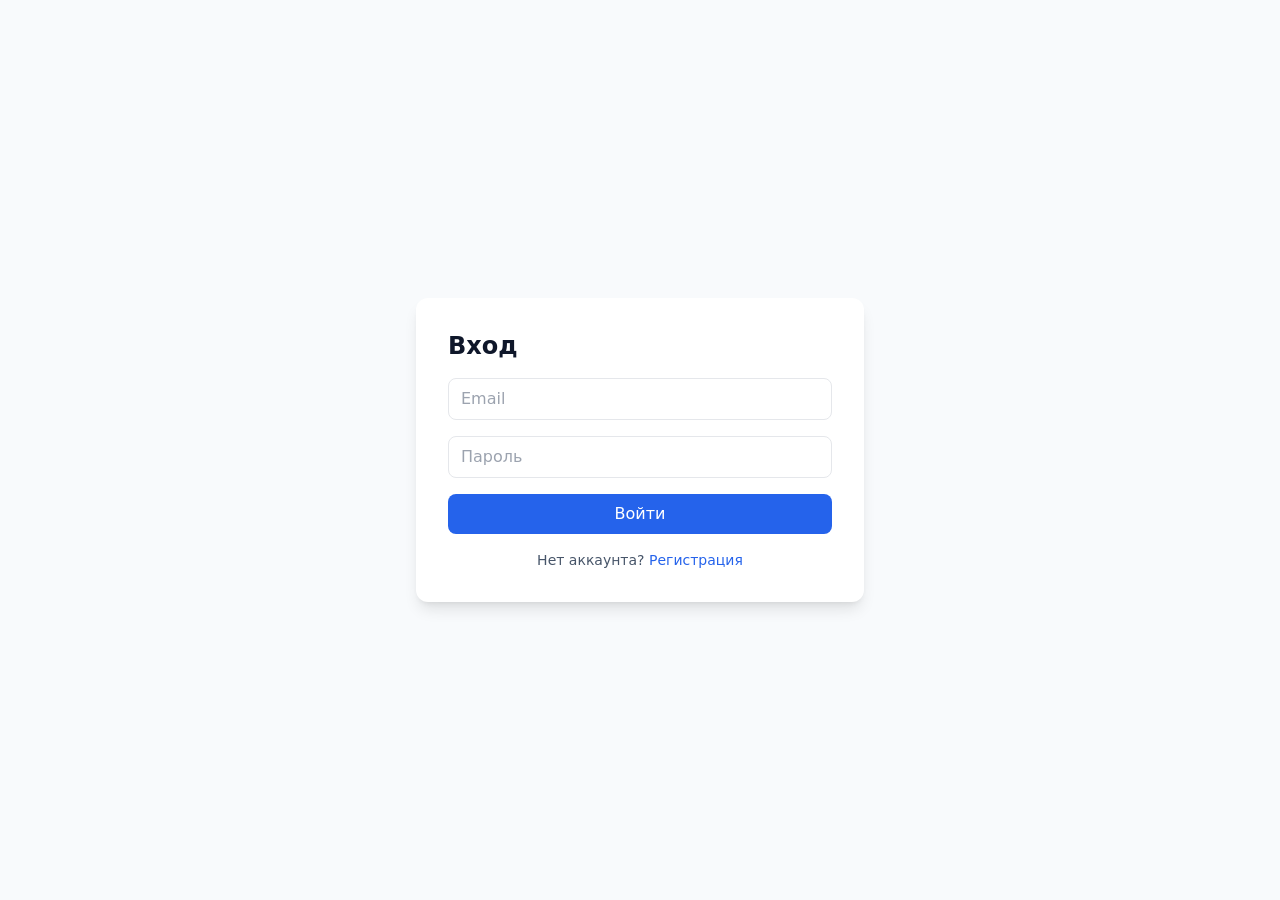
<file: index.html>
<!DOCTYPE html><!--WHo0DIgl_U6WOpB1bf99W--><html lang="ru"><head><meta charSet="utf-8"/><meta name="viewport" content="width=device-width, initial-scale=1"/><link rel="stylesheet" href="/_next/static/css/fe08bd3358252513.css" data-precedence="next"/><link rel="preload" as="script" fetchPriority="low" href="/_next/static/chunks/webpack-2eb758dea75faf50.js"/><script src="/_next/static/chunks/4bd1b696-c023c6e3521b1417.js" async=""></script><script src="/_next/static/chunks/255-815c6771146faf05.js" async=""></script><script src="/_next/static/chunks/main-app-d9fc2bcf9be59798.js" async=""></script><script src="/_next/static/chunks/app/page-486e8dd5a9723e38.js" async=""></script><title>Family Chat</title><meta name="description" content="Семейный чат в реальном времени"/><script src="/_next/static/chunks/polyfills-42372ed130431b0a.js" noModule=""></script></head><body><div hidden=""><!--$--><!--/$--></div><!--$--><!--/$--><script src="/_next/static/chunks/webpack-2eb758dea75faf50.js" id="_R_" async=""></script><script>(self.__next_f=self.__next_f||[]).push([0])</script><script>self.__next_f.push([1,"1:\"$Sreact.fragment\"\n2:I[9766,[],\"\"]\n3:I[8924,[],\"\"]\n4:I[1959,[],\"ClientPageRoot\"]\n5:I[9547,[\"974\",\"static/chunks/app/page-486e8dd5a9723e38.js\"],\"default\"]\n8:I[4431,[],\"OutletBoundary\"]\na:I[5278,[],\"AsyncMetadataOutlet\"]\nc:I[4431,[],\"ViewportBoundary\"]\ne:I[4431,[],\"MetadataBoundary\"]\nf:\"$Sreact.suspense\"\n11:I[7150,[],\"\"]\n:HL[\"/_next/static/css/fe08bd3358252513.css\",\"style\"]\n"])</script><script>self.__next_f.push([1,"0:{\"P\":null,\"b\":\"WHo0DIgl_U6WOpB1bf99W\",\"p\":\"\",\"c\":[\"\",\"\"],\"i\":false,\"f\":[[[\"\",{\"children\":[\"__PAGE__\",{}]},\"$undefined\",\"$undefined\",true],[\"\",[\"$\",\"$1\",\"c\",{\"children\":[[[\"$\",\"link\",\"0\",{\"rel\":\"stylesheet\",\"href\":\"/_next/static/css/fe08bd3358252513.css\",\"precedence\":\"next\",\"crossOrigin\":\"$undefined\",\"nonce\":\"$undefined\"}]],[\"$\",\"html\",null,{\"lang\":\"ru\",\"children\":[\"$\",\"body\",null,{\"children\":[\"$\",\"$L2\",null,{\"parallelRouterKey\":\"children\",\"error\":\"$undefined\",\"errorStyles\":\"$undefined\",\"errorScripts\":\"$undefined\",\"template\":[\"$\",\"$L3\",null,{}],\"templateStyles\":\"$undefined\",\"templateScripts\":\"$undefined\",\"notFound\":[[[\"$\",\"title\",null,{\"children\":\"404: This page could not be found.\"}],[\"$\",\"div\",null,{\"style\":{\"fontFamily\":\"system-ui,\\\"Segoe UI\\\",Roboto,Helvetica,Arial,sans-serif,\\\"Apple Color Emoji\\\",\\\"Segoe UI Emoji\\\"\",\"height\":\"100vh\",\"textAlign\":\"center\",\"display\":\"flex\",\"flexDirection\":\"column\",\"alignItems\":\"center\",\"justifyContent\":\"center\"},\"children\":[\"$\",\"div\",null,{\"children\":[[\"$\",\"style\",null,{\"dangerouslySetInnerHTML\":{\"__html\":\"body{color:#000;background:#fff;margin:0}.next-error-h1{border-right:1px solid rgba(0,0,0,.3)}@media (prefers-color-scheme:dark){body{color:#fff;background:#000}.next-error-h1{border-right:1px solid rgba(255,255,255,.3)}}\"}}],[\"$\",\"h1\",null,{\"className\":\"next-error-h1\",\"style\":{\"display\":\"inline-block\",\"margin\":\"0 20px 0 0\",\"padding\":\"0 23px 0 0\",\"fontSize\":24,\"fontWeight\":500,\"verticalAlign\":\"top\",\"lineHeight\":\"49px\"},\"children\":404}],[\"$\",\"div\",null,{\"style\":{\"display\":\"inline-block\"},\"children\":[\"$\",\"h2\",null,{\"style\":{\"fontSize\":14,\"fontWeight\":400,\"lineHeight\":\"49px\",\"margin\":0},\"children\":\"This page could not be found.\"}]}]]}]}]],[]],\"forbidden\":\"$undefined\",\"unauthorized\":\"$undefined\"}]}]}]]}],{\"children\":[\"__PAGE__\",[\"$\",\"$1\",\"c\",{\"children\":[[\"$\",\"$L4\",null,{\"Component\":\"$5\",\"searchParams\":{},\"params\":{},\"promises\":[\"$@6\",\"$@7\"]}],null,[\"$\",\"$L8\",null,{\"children\":[\"$L9\",[\"$\",\"$La\",null,{\"promise\":\"$@b\"}]]}]]}],{},null,false]},null,false],[\"$\",\"$1\",\"h\",{\"children\":[null,[[\"$\",\"$Lc\",null,{\"children\":\"$Ld\"}],null],[\"$\",\"$Le\",null,{\"children\":[\"$\",\"div\",null,{\"hidden\":true,\"children\":[\"$\",\"$f\",null,{\"fallback\":null,\"children\":\"$L10\"}]}]}]]}],false]],\"m\":\"$undefined\",\"G\":[\"$11\",[]],\"s\":false,\"S\":true}\n"])</script><script>self.__next_f.push([1,"6:{}\n7:\"$0:f:0:1:2:children:1:props:children:0:props:params\"\n"])</script><script>self.__next_f.push([1,"d:[[\"$\",\"meta\",\"0\",{\"charSet\":\"utf-8\"}],[\"$\",\"meta\",\"1\",{\"name\":\"viewport\",\"content\":\"width=device-width, initial-scale=1\"}]]\n9:null\n"])</script><script>self.__next_f.push([1,"b:{\"metadata\":[[\"$\",\"title\",\"0\",{\"children\":\"Family Chat\"}],[\"$\",\"meta\",\"1\",{\"name\":\"description\",\"content\":\"Семейный чат в реальном времени\"}]],\"error\":null,\"digest\":\"$undefined\"}\n"])</script><script>self.__next_f.push([1,"10:\"$b:metadata\"\n"])</script></body></html>
</file>
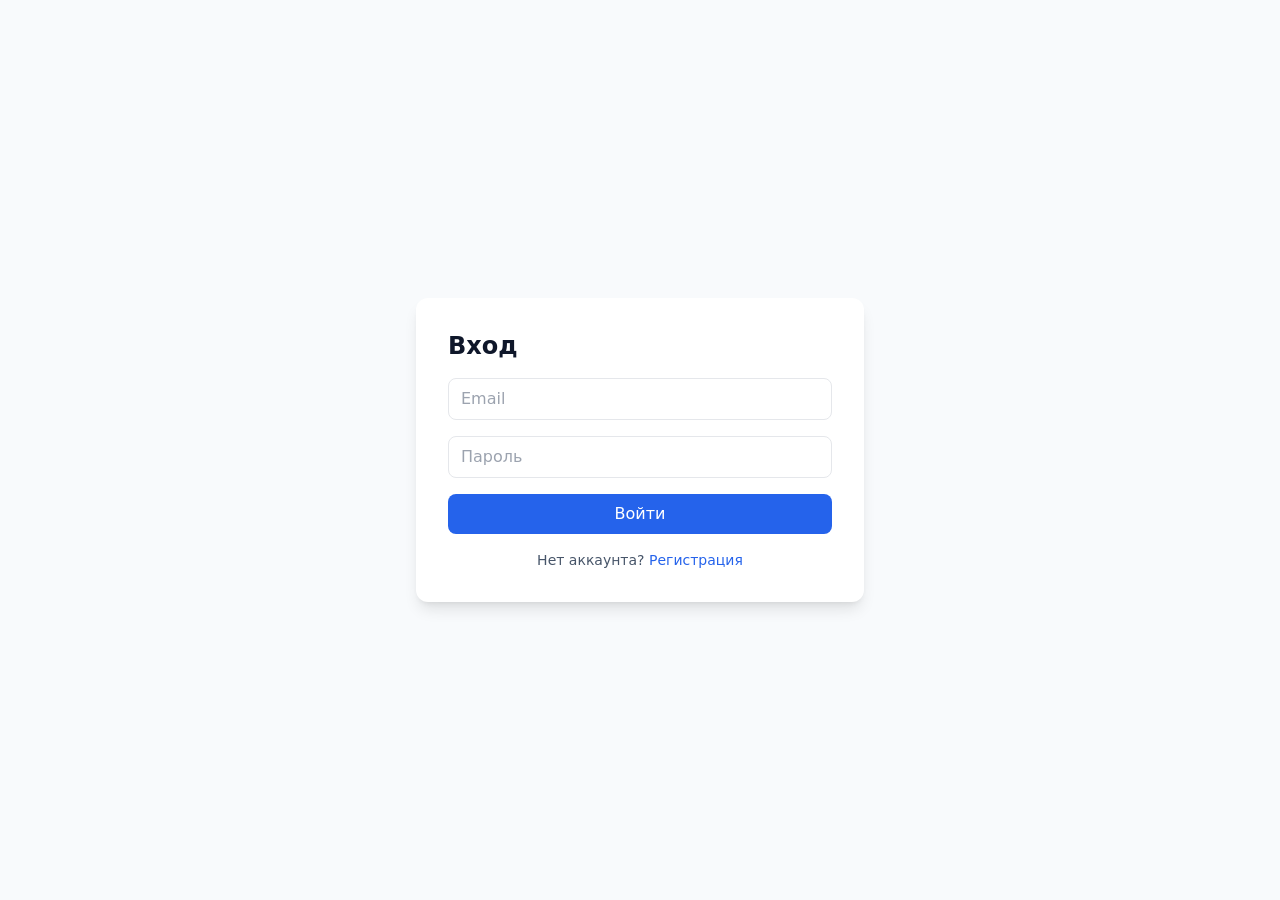
<file: chat.html>
<!DOCTYPE html><!--WHo0DIgl_U6WOpB1bf99W--><html lang="ru"><head><meta charSet="utf-8"/><meta name="viewport" content="width=device-width, initial-scale=1"/><link rel="stylesheet" href="/_next/static/css/fe08bd3358252513.css" data-precedence="next"/><link rel="preload" as="script" fetchPriority="low" href="/_next/static/chunks/webpack-2eb758dea75faf50.js"/><script src="/_next/static/chunks/4bd1b696-c023c6e3521b1417.js" async=""></script><script src="/_next/static/chunks/255-815c6771146faf05.js" async=""></script><script src="/_next/static/chunks/main-app-d9fc2bcf9be59798.js" async=""></script><script src="/_next/static/chunks/103-b18ec951dad14825.js" async=""></script><script src="/_next/static/chunks/app/chat/page-f13a2f942ad1b938.js" async=""></script><title>Family Chat</title><meta name="description" content="Семейный чат в реальном времени"/><script src="/_next/static/chunks/polyfills-42372ed130431b0a.js" noModule=""></script></head><body><div hidden=""><!--$--><!--/$--></div><div class="flex h-screen flex-col md:flex-row"><aside class="w-full border-r bg-white md:w-80"><div class="flex items-center justify-between border-b p-4"><div><p class="font-semibold"></p><p class="text-xs text-slate-500"></p></div><button class="text-sm text-red-600 hover:underline">Выйти</button></div><div class="space-y-2 p-4"><button class="w-full rounded-lg bg-blue-600 py-2 text-sm text-white hover:bg-blue-700">+ Новый чат</button><div class="flex gap-2"><input class="flex-1 rounded border px-2 py-1 text-sm" placeholder="Поиск..." value=""/><button class="rounded bg-slate-200 px-2 text-sm">Найти</button></div></div><ul class="overflow-y-auto"></ul></aside><section class="flex flex-1 flex-col"><header class="border-b bg-white p-4"><h2 class="text-lg font-semibold">Выберите чат</h2></header><div class="flex-1 space-y-3 overflow-y-auto p-4"></div><footer class="flex gap-2 border-t bg-white p-4"><input class="flex-1 rounded-lg border px-3 py-2" placeholder="Сообщение..." value=""/><button class="rounded-lg bg-blue-600 px-4 py-2 text-white hover:bg-blue-700">Отправить</button></footer></section></div><!--$--><!--/$--><script src="/_next/static/chunks/webpack-2eb758dea75faf50.js" id="_R_" async=""></script><script>(self.__next_f=self.__next_f||[]).push([0])</script><script>self.__next_f.push([1,"1:\"$Sreact.fragment\"\n2:I[9766,[],\"\"]\n3:I[8924,[],\"\"]\n4:I[1959,[],\"ClientPageRoot\"]\n5:I[1384,[\"103\",\"static/chunks/103-b18ec951dad14825.js\",\"457\",\"static/chunks/app/chat/page-f13a2f942ad1b938.js\"],\"default\"]\n8:I[4431,[],\"OutletBoundary\"]\na:I[5278,[],\"AsyncMetadataOutlet\"]\nc:I[4431,[],\"ViewportBoundary\"]\ne:I[4431,[],\"MetadataBoundary\"]\nf:\"$Sreact.suspense\"\n11:I[7150,[],\"\"]\n:HL[\"/_next/static/css/fe08bd3358252513.css\",\"style\"]\n"])</script><script>self.__next_f.push([1,"0:{\"P\":null,\"b\":\"WHo0DIgl_U6WOpB1bf99W\",\"p\":\"\",\"c\":[\"\",\"chat\"],\"i\":false,\"f\":[[[\"\",{\"children\":[\"chat\",{\"children\":[\"__PAGE__\",{}]}]},\"$undefined\",\"$undefined\",true],[\"\",[\"$\",\"$1\",\"c\",{\"children\":[[[\"$\",\"link\",\"0\",{\"rel\":\"stylesheet\",\"href\":\"/_next/static/css/fe08bd3358252513.css\",\"precedence\":\"next\",\"crossOrigin\":\"$undefined\",\"nonce\":\"$undefined\"}]],[\"$\",\"html\",null,{\"lang\":\"ru\",\"children\":[\"$\",\"body\",null,{\"children\":[\"$\",\"$L2\",null,{\"parallelRouterKey\":\"children\",\"error\":\"$undefined\",\"errorStyles\":\"$undefined\",\"errorScripts\":\"$undefined\",\"template\":[\"$\",\"$L3\",null,{}],\"templateStyles\":\"$undefined\",\"templateScripts\":\"$undefined\",\"notFound\":[[[\"$\",\"title\",null,{\"children\":\"404: This page could not be found.\"}],[\"$\",\"div\",null,{\"style\":{\"fontFamily\":\"system-ui,\\\"Segoe UI\\\",Roboto,Helvetica,Arial,sans-serif,\\\"Apple Color Emoji\\\",\\\"Segoe UI Emoji\\\"\",\"height\":\"100vh\",\"textAlign\":\"center\",\"display\":\"flex\",\"flexDirection\":\"column\",\"alignItems\":\"center\",\"justifyContent\":\"center\"},\"children\":[\"$\",\"div\",null,{\"children\":[[\"$\",\"style\",null,{\"dangerouslySetInnerHTML\":{\"__html\":\"body{color:#000;background:#fff;margin:0}.next-error-h1{border-right:1px solid rgba(0,0,0,.3)}@media (prefers-color-scheme:dark){body{color:#fff;background:#000}.next-error-h1{border-right:1px solid rgba(255,255,255,.3)}}\"}}],[\"$\",\"h1\",null,{\"className\":\"next-error-h1\",\"style\":{\"display\":\"inline-block\",\"margin\":\"0 20px 0 0\",\"padding\":\"0 23px 0 0\",\"fontSize\":24,\"fontWeight\":500,\"verticalAlign\":\"top\",\"lineHeight\":\"49px\"},\"children\":404}],[\"$\",\"div\",null,{\"style\":{\"display\":\"inline-block\"},\"children\":[\"$\",\"h2\",null,{\"style\":{\"fontSize\":14,\"fontWeight\":400,\"lineHeight\":\"49px\",\"margin\":0},\"children\":\"This page could not be found.\"}]}]]}]}]],[]],\"forbidden\":\"$undefined\",\"unauthorized\":\"$undefined\"}]}]}]]}],{\"children\":[\"chat\",[\"$\",\"$1\",\"c\",{\"children\":[null,[\"$\",\"$L2\",null,{\"parallelRouterKey\":\"children\",\"error\":\"$undefined\",\"errorStyles\":\"$undefined\",\"errorScripts\":\"$undefined\",\"template\":[\"$\",\"$L3\",null,{}],\"templateStyles\":\"$undefined\",\"templateScripts\":\"$undefined\",\"notFound\":\"$undefined\",\"forbidden\":\"$undefined\",\"unauthorized\":\"$undefined\"}]]}],{\"children\":[\"__PAGE__\",[\"$\",\"$1\",\"c\",{\"children\":[[\"$\",\"$L4\",null,{\"Component\":\"$5\",\"searchParams\":{},\"params\":{},\"promises\":[\"$@6\",\"$@7\"]}],null,[\"$\",\"$L8\",null,{\"children\":[\"$L9\",[\"$\",\"$La\",null,{\"promise\":\"$@b\"}]]}]]}],{},null,false]},null,false]},null,false],[\"$\",\"$1\",\"h\",{\"children\":[null,[[\"$\",\"$Lc\",null,{\"children\":\"$Ld\"}],null],[\"$\",\"$Le\",null,{\"children\":[\"$\",\"div\",null,{\"hidden\":true,\"children\":[\"$\",\"$f\",null,{\"fallback\":null,\"children\":\"$L10\"}]}]}]]}],false]],\"m\":\"$undefined\",\"G\":[\"$11\",[]],\"s\":false,\"S\":true}\n"])</script><script>self.__next_f.push([1,"6:{}\n7:\"$0:f:0:1:2:children:2:children:1:props:children:0:props:params\"\n"])</script><script>self.__next_f.push([1,"d:[[\"$\",\"meta\",\"0\",{\"charSet\":\"utf-8\"}],[\"$\",\"meta\",\"1\",{\"name\":\"viewport\",\"content\":\"width=device-width, initial-scale=1\"}]]\n9:null\n"])</script><script>self.__next_f.push([1,"b:{\"metadata\":[[\"$\",\"title\",\"0\",{\"children\":\"Family Chat\"}],[\"$\",\"meta\",\"1\",{\"name\":\"description\",\"content\":\"Семейный чат в реальном времени\"}]],\"error\":null,\"digest\":\"$undefined\"}\n"])</script><script>self.__next_f.push([1,"10:\"$b:metadata\"\n"])</script></body></html>
</file>
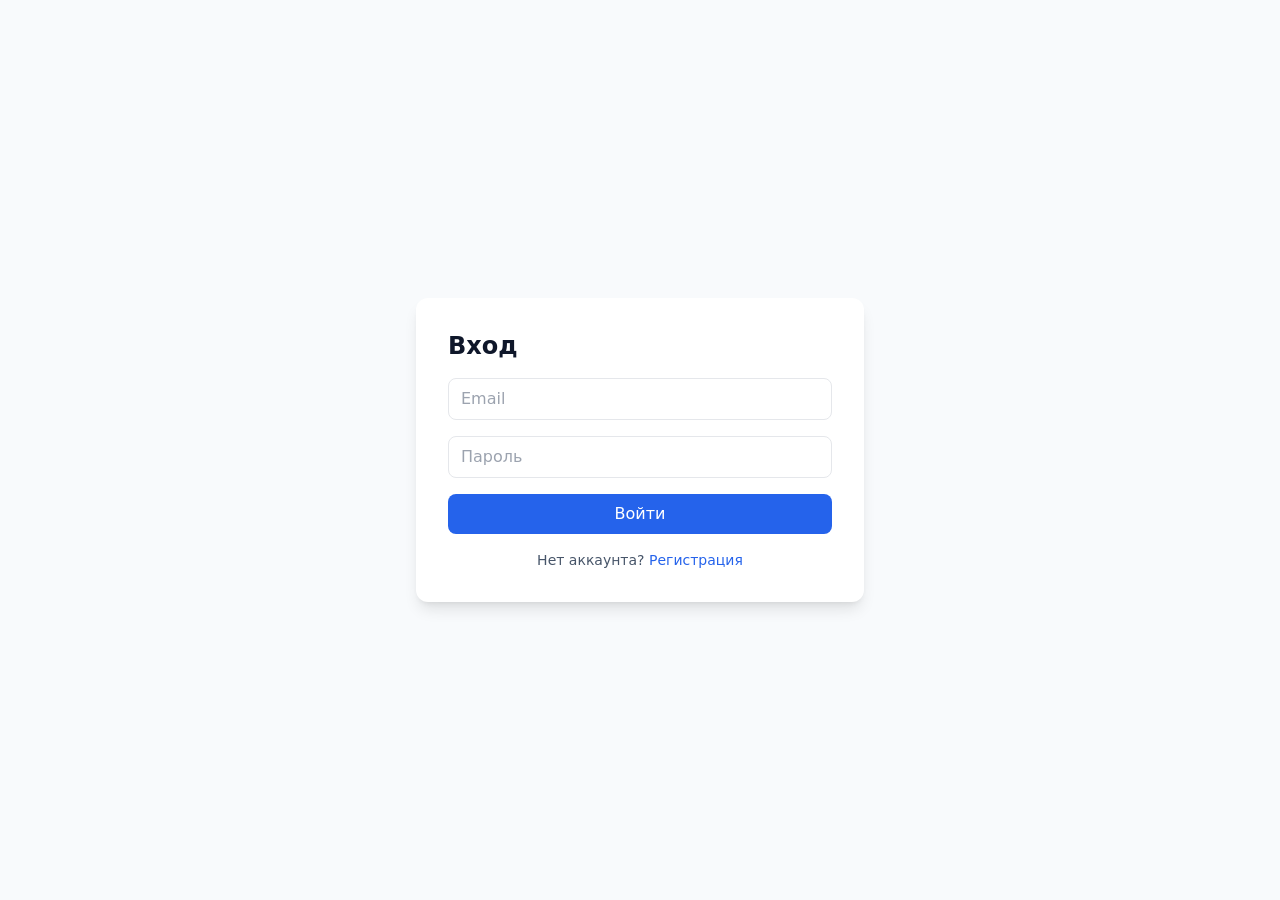
<file: login.html>
<!DOCTYPE html><!--WHo0DIgl_U6WOpB1bf99W--><html lang="ru"><head><meta charSet="utf-8"/><meta name="viewport" content="width=device-width, initial-scale=1"/><link rel="stylesheet" href="/_next/static/css/fe08bd3358252513.css" data-precedence="next"/><link rel="preload" as="script" fetchPriority="low" href="/_next/static/chunks/webpack-2eb758dea75faf50.js"/><script src="/_next/static/chunks/4bd1b696-c023c6e3521b1417.js" async=""></script><script src="/_next/static/chunks/255-815c6771146faf05.js" async=""></script><script src="/_next/static/chunks/main-app-d9fc2bcf9be59798.js" async=""></script><script src="/_next/static/chunks/176-a9d211cea5437156.js" async=""></script><script src="/_next/static/chunks/app/login/page-b0d5d87549270f63.js" async=""></script><title>Family Chat</title><meta name="description" content="Семейный чат в реальном времени"/><script src="/_next/static/chunks/polyfills-42372ed130431b0a.js" noModule=""></script></head><body><div hidden=""><!--$--><!--/$--></div><main class="flex min-h-screen items-center justify-center p-4"><form class="w-full max-w-md space-y-4 rounded-xl bg-white p-8 shadow-lg"><h1 class="text-2xl font-bold">Вход</h1><input class="w-full rounded-lg border px-3 py-2" type="email" placeholder="Email" required="" value=""/><input class="w-full rounded-lg border px-3 py-2" type="password" placeholder="Пароль" required="" value=""/><button type="submit" class="w-full rounded-lg bg-blue-600 py-2 text-white hover:bg-blue-700 disabled:opacity-50">Войти</button><p class="text-center text-sm text-slate-600">Нет аккаунта?<!-- --> <a class="text-blue-600 hover:underline" href="/register">Регистрация</a></p></form></main><!--$--><!--/$--><script src="/_next/static/chunks/webpack-2eb758dea75faf50.js" id="_R_" async=""></script><script>(self.__next_f=self.__next_f||[]).push([0])</script><script>self.__next_f.push([1,"1:\"$Sreact.fragment\"\n2:I[9766,[],\"\"]\n3:I[8924,[],\"\"]\n4:I[1959,[],\"ClientPageRoot\"]\n5:I[17,[\"176\",\"static/chunks/176-a9d211cea5437156.js\",\"520\",\"static/chunks/app/login/page-b0d5d87549270f63.js\"],\"default\"]\n8:I[4431,[],\"OutletBoundary\"]\na:I[5278,[],\"AsyncMetadataOutlet\"]\nc:I[4431,[],\"ViewportBoundary\"]\ne:I[4431,[],\"MetadataBoundary\"]\nf:\"$Sreact.suspense\"\n11:I[7150,[],\"\"]\n:HL[\"/_next/static/css/fe08bd3358252513.css\",\"style\"]\n"])</script><script>self.__next_f.push([1,"0:{\"P\":null,\"b\":\"WHo0DIgl_U6WOpB1bf99W\",\"p\":\"\",\"c\":[\"\",\"login\"],\"i\":false,\"f\":[[[\"\",{\"children\":[\"login\",{\"children\":[\"__PAGE__\",{}]}]},\"$undefined\",\"$undefined\",true],[\"\",[\"$\",\"$1\",\"c\",{\"children\":[[[\"$\",\"link\",\"0\",{\"rel\":\"stylesheet\",\"href\":\"/_next/static/css/fe08bd3358252513.css\",\"precedence\":\"next\",\"crossOrigin\":\"$undefined\",\"nonce\":\"$undefined\"}]],[\"$\",\"html\",null,{\"lang\":\"ru\",\"children\":[\"$\",\"body\",null,{\"children\":[\"$\",\"$L2\",null,{\"parallelRouterKey\":\"children\",\"error\":\"$undefined\",\"errorStyles\":\"$undefined\",\"errorScripts\":\"$undefined\",\"template\":[\"$\",\"$L3\",null,{}],\"templateStyles\":\"$undefined\",\"templateScripts\":\"$undefined\",\"notFound\":[[[\"$\",\"title\",null,{\"children\":\"404: This page could not be found.\"}],[\"$\",\"div\",null,{\"style\":{\"fontFamily\":\"system-ui,\\\"Segoe UI\\\",Roboto,Helvetica,Arial,sans-serif,\\\"Apple Color Emoji\\\",\\\"Segoe UI Emoji\\\"\",\"height\":\"100vh\",\"textAlign\":\"center\",\"display\":\"flex\",\"flexDirection\":\"column\",\"alignItems\":\"center\",\"justifyContent\":\"center\"},\"children\":[\"$\",\"div\",null,{\"children\":[[\"$\",\"style\",null,{\"dangerouslySetInnerHTML\":{\"__html\":\"body{color:#000;background:#fff;margin:0}.next-error-h1{border-right:1px solid rgba(0,0,0,.3)}@media (prefers-color-scheme:dark){body{color:#fff;background:#000}.next-error-h1{border-right:1px solid rgba(255,255,255,.3)}}\"}}],[\"$\",\"h1\",null,{\"className\":\"next-error-h1\",\"style\":{\"display\":\"inline-block\",\"margin\":\"0 20px 0 0\",\"padding\":\"0 23px 0 0\",\"fontSize\":24,\"fontWeight\":500,\"verticalAlign\":\"top\",\"lineHeight\":\"49px\"},\"children\":404}],[\"$\",\"div\",null,{\"style\":{\"display\":\"inline-block\"},\"children\":[\"$\",\"h2\",null,{\"style\":{\"fontSize\":14,\"fontWeight\":400,\"lineHeight\":\"49px\",\"margin\":0},\"children\":\"This page could not be found.\"}]}]]}]}]],[]],\"forbidden\":\"$undefined\",\"unauthorized\":\"$undefined\"}]}]}]]}],{\"children\":[\"login\",[\"$\",\"$1\",\"c\",{\"children\":[null,[\"$\",\"$L2\",null,{\"parallelRouterKey\":\"children\",\"error\":\"$undefined\",\"errorStyles\":\"$undefined\",\"errorScripts\":\"$undefined\",\"template\":[\"$\",\"$L3\",null,{}],\"templateStyles\":\"$undefined\",\"templateScripts\":\"$undefined\",\"notFound\":\"$undefined\",\"forbidden\":\"$undefined\",\"unauthorized\":\"$undefined\"}]]}],{\"children\":[\"__PAGE__\",[\"$\",\"$1\",\"c\",{\"children\":[[\"$\",\"$L4\",null,{\"Component\":\"$5\",\"searchParams\":{},\"params\":{},\"promises\":[\"$@6\",\"$@7\"]}],null,[\"$\",\"$L8\",null,{\"children\":[\"$L9\",[\"$\",\"$La\",null,{\"promise\":\"$@b\"}]]}]]}],{},null,false]},null,false]},null,false],[\"$\",\"$1\",\"h\",{\"children\":[null,[[\"$\",\"$Lc\",null,{\"children\":\"$Ld\"}],null],[\"$\",\"$Le\",null,{\"children\":[\"$\",\"div\",null,{\"hidden\":true,\"children\":[\"$\",\"$f\",null,{\"fallback\":null,\"children\":\"$L10\"}]}]}]]}],false]],\"m\":\"$undefined\",\"G\":[\"$11\",[]],\"s\":false,\"S\":true}\n"])</script><script>self.__next_f.push([1,"6:{}\n7:\"$0:f:0:1:2:children:2:children:1:props:children:0:props:params\"\n"])</script><script>self.__next_f.push([1,"d:[[\"$\",\"meta\",\"0\",{\"charSet\":\"utf-8\"}],[\"$\",\"meta\",\"1\",{\"name\":\"viewport\",\"content\":\"width=device-width, initial-scale=1\"}]]\n9:null\n"])</script><script>self.__next_f.push([1,"b:{\"metadata\":[[\"$\",\"title\",\"0\",{\"children\":\"Family Chat\"}],[\"$\",\"meta\",\"1\",{\"name\":\"description\",\"content\":\"Семейный чат в реальном времени\"}]],\"error\":null,\"digest\":\"$undefined\"}\n"])</script><script>self.__next_f.push([1,"10:\"$b:metadata\"\n"])</script></body></html>
</file>
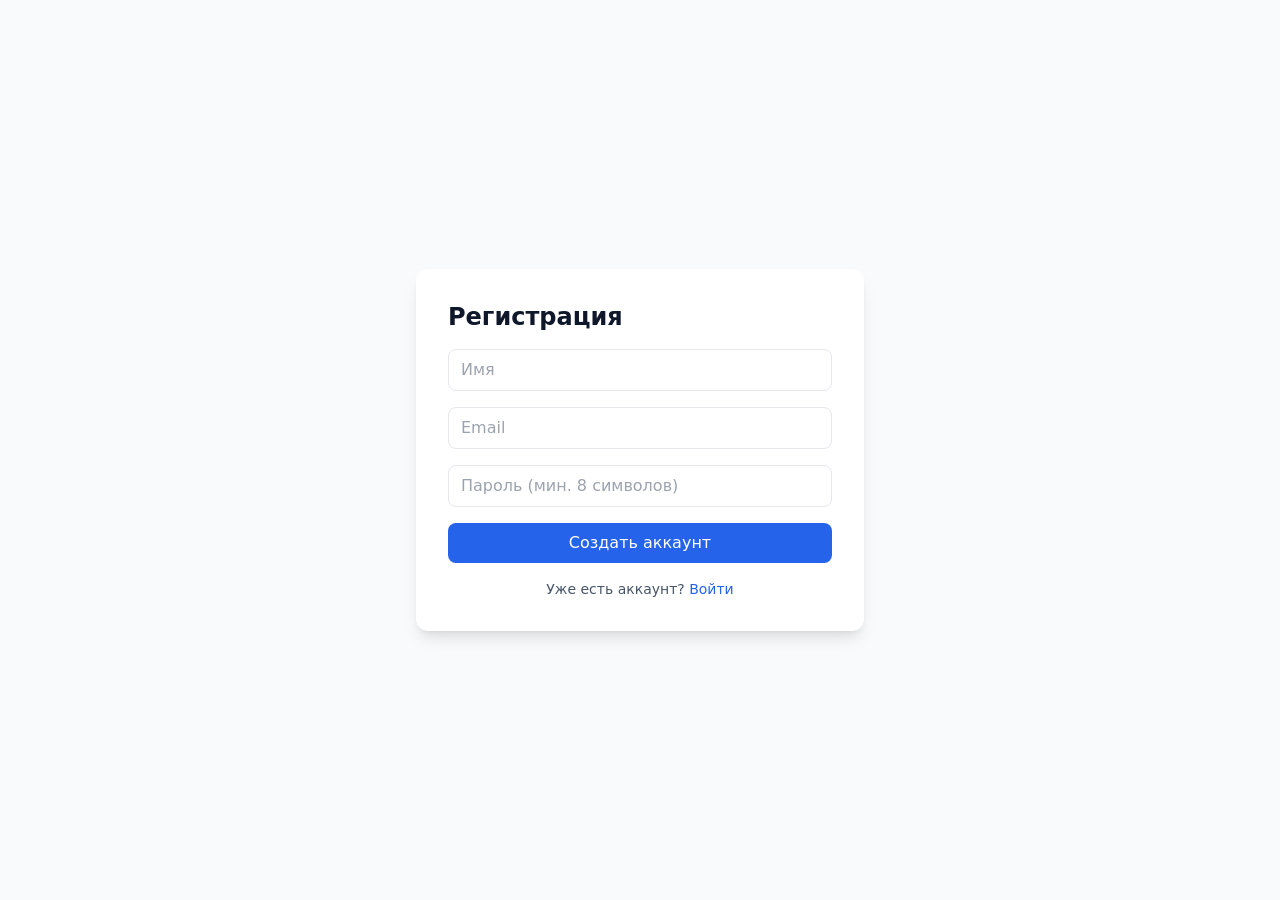
<file: register.html>
<!DOCTYPE html><!--WHo0DIgl_U6WOpB1bf99W--><html lang="ru"><head><meta charSet="utf-8"/><meta name="viewport" content="width=device-width, initial-scale=1"/><link rel="stylesheet" href="/_next/static/css/fe08bd3358252513.css" data-precedence="next"/><link rel="preload" as="script" fetchPriority="low" href="/_next/static/chunks/webpack-2eb758dea75faf50.js"/><script src="/_next/static/chunks/4bd1b696-c023c6e3521b1417.js" async=""></script><script src="/_next/static/chunks/255-815c6771146faf05.js" async=""></script><script src="/_next/static/chunks/main-app-d9fc2bcf9be59798.js" async=""></script><script src="/_next/static/chunks/176-a9d211cea5437156.js" async=""></script><script src="/_next/static/chunks/app/register/page-4e0ce8408f554668.js" async=""></script><title>Family Chat</title><meta name="description" content="Семейный чат в реальном времени"/><script src="/_next/static/chunks/polyfills-42372ed130431b0a.js" noModule=""></script></head><body><div hidden=""><!--$--><!--/$--></div><main class="flex min-h-screen items-center justify-center p-4"><form class="w-full max-w-md space-y-4 rounded-xl bg-white p-8 shadow-lg"><h1 class="text-2xl font-bold">Регистрация</h1><input class="w-full rounded-lg border px-3 py-2" placeholder="Имя" required="" value=""/><input class="w-full rounded-lg border px-3 py-2" type="email" placeholder="Email" required="" value=""/><input class="w-full rounded-lg border px-3 py-2" type="password" placeholder="Пароль (мин. 8 символов)" minLength="8" required="" value=""/><button type="submit" class="w-full rounded-lg bg-blue-600 py-2 text-white hover:bg-blue-700 disabled:opacity-50">Создать аккаунт</button><p class="text-center text-sm text-slate-600">Уже есть аккаунт?<!-- --> <a class="text-blue-600 hover:underline" href="/login">Войти</a></p></form></main><!--$--><!--/$--><script src="/_next/static/chunks/webpack-2eb758dea75faf50.js" id="_R_" async=""></script><script>(self.__next_f=self.__next_f||[]).push([0])</script><script>self.__next_f.push([1,"1:\"$Sreact.fragment\"\n2:I[9766,[],\"\"]\n3:I[8924,[],\"\"]\n4:I[1959,[],\"ClientPageRoot\"]\n5:I[1957,[\"176\",\"static/chunks/176-a9d211cea5437156.js\",\"454\",\"static/chunks/app/register/page-4e0ce8408f554668.js\"],\"default\"]\n8:I[4431,[],\"OutletBoundary\"]\na:I[5278,[],\"AsyncMetadataOutlet\"]\nc:I[4431,[],\"ViewportBoundary\"]\ne:I[4431,[],\"MetadataBoundary\"]\nf:\"$Sreact.suspense\"\n11:I[7150,[],\"\"]\n:HL[\"/_next/static/css/fe08bd3358252513.css\",\"style\"]\n"])</script><script>self.__next_f.push([1,"0:{\"P\":null,\"b\":\"WHo0DIgl_U6WOpB1bf99W\",\"p\":\"\",\"c\":[\"\",\"register\"],\"i\":false,\"f\":[[[\"\",{\"children\":[\"register\",{\"children\":[\"__PAGE__\",{}]}]},\"$undefined\",\"$undefined\",true],[\"\",[\"$\",\"$1\",\"c\",{\"children\":[[[\"$\",\"link\",\"0\",{\"rel\":\"stylesheet\",\"href\":\"/_next/static/css/fe08bd3358252513.css\",\"precedence\":\"next\",\"crossOrigin\":\"$undefined\",\"nonce\":\"$undefined\"}]],[\"$\",\"html\",null,{\"lang\":\"ru\",\"children\":[\"$\",\"body\",null,{\"children\":[\"$\",\"$L2\",null,{\"parallelRouterKey\":\"children\",\"error\":\"$undefined\",\"errorStyles\":\"$undefined\",\"errorScripts\":\"$undefined\",\"template\":[\"$\",\"$L3\",null,{}],\"templateStyles\":\"$undefined\",\"templateScripts\":\"$undefined\",\"notFound\":[[[\"$\",\"title\",null,{\"children\":\"404: This page could not be found.\"}],[\"$\",\"div\",null,{\"style\":{\"fontFamily\":\"system-ui,\\\"Segoe UI\\\",Roboto,Helvetica,Arial,sans-serif,\\\"Apple Color Emoji\\\",\\\"Segoe UI Emoji\\\"\",\"height\":\"100vh\",\"textAlign\":\"center\",\"display\":\"flex\",\"flexDirection\":\"column\",\"alignItems\":\"center\",\"justifyContent\":\"center\"},\"children\":[\"$\",\"div\",null,{\"children\":[[\"$\",\"style\",null,{\"dangerouslySetInnerHTML\":{\"__html\":\"body{color:#000;background:#fff;margin:0}.next-error-h1{border-right:1px solid rgba(0,0,0,.3)}@media (prefers-color-scheme:dark){body{color:#fff;background:#000}.next-error-h1{border-right:1px solid rgba(255,255,255,.3)}}\"}}],[\"$\",\"h1\",null,{\"className\":\"next-error-h1\",\"style\":{\"display\":\"inline-block\",\"margin\":\"0 20px 0 0\",\"padding\":\"0 23px 0 0\",\"fontSize\":24,\"fontWeight\":500,\"verticalAlign\":\"top\",\"lineHeight\":\"49px\"},\"children\":404}],[\"$\",\"div\",null,{\"style\":{\"display\":\"inline-block\"},\"children\":[\"$\",\"h2\",null,{\"style\":{\"fontSize\":14,\"fontWeight\":400,\"lineHeight\":\"49px\",\"margin\":0},\"children\":\"This page could not be found.\"}]}]]}]}]],[]],\"forbidden\":\"$undefined\",\"unauthorized\":\"$undefined\"}]}]}]]}],{\"children\":[\"register\",[\"$\",\"$1\",\"c\",{\"children\":[null,[\"$\",\"$L2\",null,{\"parallelRouterKey\":\"children\",\"error\":\"$undefined\",\"errorStyles\":\"$undefined\",\"errorScripts\":\"$undefined\",\"template\":[\"$\",\"$L3\",null,{}],\"templateStyles\":\"$undefined\",\"templateScripts\":\"$undefined\",\"notFound\":\"$undefined\",\"forbidden\":\"$undefined\",\"unauthorized\":\"$undefined\"}]]}],{\"children\":[\"__PAGE__\",[\"$\",\"$1\",\"c\",{\"children\":[[\"$\",\"$L4\",null,{\"Component\":\"$5\",\"searchParams\":{},\"params\":{},\"promises\":[\"$@6\",\"$@7\"]}],null,[\"$\",\"$L8\",null,{\"children\":[\"$L9\",[\"$\",\"$La\",null,{\"promise\":\"$@b\"}]]}]]}],{},null,false]},null,false]},null,false],[\"$\",\"$1\",\"h\",{\"children\":[null,[[\"$\",\"$Lc\",null,{\"children\":\"$Ld\"}],null],[\"$\",\"$Le\",null,{\"children\":[\"$\",\"div\",null,{\"hidden\":true,\"children\":[\"$\",\"$f\",null,{\"fallback\":null,\"children\":\"$L10\"}]}]}]]}],false]],\"m\":\"$undefined\",\"G\":[\"$11\",[]],\"s\":false,\"S\":true}\n"])</script><script>self.__next_f.push([1,"6:{}\n7:\"$0:f:0:1:2:children:2:children:1:props:children:0:props:params\"\n"])</script><script>self.__next_f.push([1,"d:[[\"$\",\"meta\",\"0\",{\"charSet\":\"utf-8\"}],[\"$\",\"meta\",\"1\",{\"name\":\"viewport\",\"content\":\"width=device-width, initial-scale=1\"}]]\n9:null\n"])</script><script>self.__next_f.push([1,"b:{\"metadata\":[[\"$\",\"title\",\"0\",{\"children\":\"Family Chat\"}],[\"$\",\"meta\",\"1\",{\"name\":\"description\",\"content\":\"Семейный чат в реальном времени\"}]],\"error\":null,\"digest\":\"$undefined\"}\n"])</script><script>self.__next_f.push([1,"10:\"$b:metadata\"\n"])</script></body></html>
</file>
<file: _next/static/css/fe08bd3358252513.css>
*,:after,:before{--tw-border-spacing-x:0;--tw-border-spacing-y:0;--tw-translate-x:0;--tw-translate-y:0;--tw-rotate:0;--tw-skew-x:0;--tw-skew-y:0;--tw-scale-x:1;--tw-scale-y:1;--tw-pan-x: ;--tw-pan-y: ;--tw-pinch-zoom: ;--tw-scroll-snap-strictness:proximity;--tw-gradient-from-position: ;--tw-gradient-via-position: ;--tw-gradient-to-position: ;--tw-ordinal: ;--tw-slashed-zero: ;--tw-numeric-figure: ;--tw-numeric-spacing: ;--tw-numeric-fraction: ;--tw-ring-inset: ;--tw-ring-offset-width:0px;--tw-ring-offset-color:#fff;--tw-ring-color:rgb(59 130 246/0.5);--tw-ring-offset-shadow:0 0 #0000;--tw-ring-shadow:0 0 #0000;--tw-shadow:0 0 #0000;--tw-shadow-colored:0 0 #0000;--tw-blur: ;--tw-brightness: ;--tw-contrast: ;--tw-grayscale: ;--tw-hue-rotate: ;--tw-invert: ;--tw-saturate: ;--tw-sepia: ;--tw-drop-shadow: ;--tw-backdrop-blur: ;--tw-backdrop-brightness: ;--tw-backdrop-contrast: ;--tw-backdrop-grayscale: ;--tw-backdrop-hue-rotate: ;--tw-backdrop-invert: ;--tw-backdrop-opacity: ;--tw-backdrop-saturate: ;--tw-backdrop-sepia: ;--tw-contain-size: ;--tw-contain-layout: ;--tw-contain-paint: ;--tw-contain-style: }::backdrop{--tw-border-spacing-x:0;--tw-border-spacing-y:0;--tw-translate-x:0;--tw-translate-y:0;--tw-rotate:0;--tw-skew-x:0;--tw-skew-y:0;--tw-scale-x:1;--tw-scale-y:1;--tw-pan-x: ;--tw-pan-y: ;--tw-pinch-zoom: ;--tw-scroll-snap-strictness:proximity;--tw-gradient-from-position: ;--tw-gradient-via-position: ;--tw-gradient-to-position: ;--tw-ordinal: ;--tw-slashed-zero: ;--tw-numeric-figure: ;--tw-numeric-spacing: ;--tw-numeric-fraction: ;--tw-ring-inset: ;--tw-ring-offset-width:0px;--tw-ring-offset-color:#fff;--tw-ring-color:rgb(59 130 246/0.5);--tw-ring-offset-shadow:0 0 #0000;--tw-ring-shadow:0 0 #0000;--tw-shadow:0 0 #0000;--tw-shadow-colored:0 0 #0000;--tw-blur: ;--tw-brightness: ;--tw-contrast: ;--tw-grayscale: ;--tw-hue-rotate: ;--tw-invert: ;--tw-saturate: ;--tw-sepia: ;--tw-drop-shadow: ;--tw-backdrop-blur: ;--tw-backdrop-brightness: ;--tw-backdrop-contrast: ;--tw-backdrop-grayscale: ;--tw-backdrop-hue-rotate: ;--tw-backdrop-invert: ;--tw-backdrop-opacity: ;--tw-backdrop-saturate: ;--tw-backdrop-sepia: ;--tw-contain-size: ;--tw-contain-layout: ;--tw-contain-paint: ;--tw-contain-style: }/*
! tailwindcss v3.4.19 | MIT License | https://tailwindcss.com
*/*,:after,:before{box-sizing:border-box;border:0 solid #e5e7eb}:after,:before{--tw-content:""}:host,html{line-height:1.5;-webkit-text-size-adjust:100%;-moz-tab-size:4;-o-tab-size:4;tab-size:4;font-family:ui-sans-serif,system-ui,sans-serif,Apple Color Emoji,Segoe UI Emoji,Segoe UI Symbol,Noto Color Emoji;font-feature-settings:normal;font-variation-settings:normal;-webkit-tap-highlight-color:transparent}body{margin:0;line-height:inherit}hr{height:0;color:inherit;border-top-width:1px}abbr:where([title]){-webkit-text-decoration:underline dotted;text-decoration:underline dotted}h1,h2,h3,h4,h5,h6{font-size:inherit;font-weight:inherit}a{color:inherit;text-decoration:inherit}b,strong{font-weight:bolder}code,kbd,pre,samp{font-family:ui-monospace,SFMono-Regular,Menlo,Monaco,Consolas,Liberation Mono,Courier New,monospace;font-feature-settings:normal;font-variation-settings:normal;font-size:1em}small{font-size:80%}sub,sup{font-size:75%;line-height:0;position:relative;vertical-align:baseline}sub{bottom:-.25em}sup{top:-.5em}table{text-indent:0;border-color:inherit;border-collapse:collapse}button,input,optgroup,select,textarea{font-family:inherit;font-feature-settings:inherit;font-variation-settings:inherit;font-size:100%;font-weight:inherit;line-height:inherit;letter-spacing:inherit;color:inherit;margin:0;padding:0}button,select{text-transform:none}button,input:where([type=button]),input:where([type=reset]),input:where([type=submit]){-webkit-appearance:button;background-color:transparent;background-image:none}:-moz-focusring{outline:auto}:-moz-ui-invalid{box-shadow:none}progress{vertical-align:baseline}::-webkit-inner-spin-button,::-webkit-outer-spin-button{height:auto}[type=search]{-webkit-appearance:textfield;outline-offset:-2px}::-webkit-search-decoration{-webkit-appearance:none}::-webkit-file-upload-button{-webkit-appearance:button;font:inherit}summary{display:list-item}blockquote,dd,dl,figure,h1,h2,h3,h4,h5,h6,hr,p,pre{margin:0}fieldset{margin:0}fieldset,legend{padding:0}menu,ol,ul{list-style:none;margin:0;padding:0}dialog{padding:0}textarea{resize:vertical}input::-moz-placeholder,textarea::-moz-placeholder{opacity:1;color:#9ca3af}input::placeholder,textarea::placeholder{opacity:1;color:#9ca3af}[role=button],button{cursor:pointer}:disabled{cursor:default}audio,canvas,embed,iframe,img,object,svg,video{display:block;vertical-align:middle}img,video{max-width:100%;height:auto}[hidden]:where(:not([hidden=until-found])){display:none}.mb-2{margin-bottom:.5rem}.ml-auto{margin-left:auto}.mt-1{margin-top:.25rem}.mt-2{margin-top:.5rem}.flex{display:flex}.h-screen{height:100vh}.min-h-screen{min-height:100vh}.w-full{width:100%}.max-w-\[80\%\]{max-width:80%}.max-w-md{max-width:28rem}.flex-1{flex:1 1 0%}.flex-col{flex-direction:column}.items-center{align-items:center}.justify-center{justify-content:center}.justify-between{justify-content:space-between}.gap-2{gap:.5rem}.space-y-2>:not([hidden])~:not([hidden]){--tw-space-y-reverse:0;margin-top:calc(.5rem * calc(1 - var(--tw-space-y-reverse)));margin-bottom:calc(.5rem * var(--tw-space-y-reverse))}.space-y-3>:not([hidden])~:not([hidden]){--tw-space-y-reverse:0;margin-top:calc(.75rem * calc(1 - var(--tw-space-y-reverse)));margin-bottom:calc(.75rem * var(--tw-space-y-reverse))}.space-y-4>:not([hidden])~:not([hidden]){--tw-space-y-reverse:0;margin-top:calc(1rem * calc(1 - var(--tw-space-y-reverse)));margin-bottom:calc(1rem * var(--tw-space-y-reverse))}.overflow-y-auto{overflow-y:auto}.truncate{overflow:hidden;text-overflow:ellipsis;white-space:nowrap}.rounded{border-radius:.25rem}.rounded-lg{border-radius:.5rem}.rounded-xl{border-radius:.75rem}.border{border-width:1px}.border-b{border-bottom-width:1px}.border-r{border-right-width:1px}.border-t{border-top-width:1px}.bg-blue-50{--tw-bg-opacity:1;background-color:rgb(239 246 255/var(--tw-bg-opacity,1))}.bg-blue-600{--tw-bg-opacity:1;background-color:rgb(37 99 235/var(--tw-bg-opacity,1))}.bg-red-50{--tw-bg-opacity:1;background-color:rgb(254 242 242/var(--tw-bg-opacity,1))}.bg-slate-200{--tw-bg-opacity:1;background-color:rgb(226 232 240/var(--tw-bg-opacity,1))}.bg-white{--tw-bg-opacity:1;background-color:rgb(255 255 255/var(--tw-bg-opacity,1))}.p-4{padding:1rem}.p-8{padding:2rem}.px-2{padding-left:.5rem;padding-right:.5rem}.px-3{padding-left:.75rem;padding-right:.75rem}.px-4{padding-left:1rem;padding-right:1rem}.py-1{padding-top:.25rem;padding-bottom:.25rem}.py-2{padding-top:.5rem;padding-bottom:.5rem}.py-3{padding-top:.75rem;padding-bottom:.75rem}.text-left{text-align:left}.text-center{text-align:center}.text-2xl{font-size:1.5rem;line-height:2rem}.text-\[10px\]{font-size:10px}.text-lg{font-size:1.125rem;line-height:1.75rem}.text-sm{font-size:.875rem;line-height:1.25rem}.text-xs{font-size:.75rem;line-height:1rem}.font-bold{font-weight:700}.font-medium{font-weight:500}.font-semibold{font-weight:600}.text-blue-600{--tw-text-opacity:1;color:rgb(37 99 235/var(--tw-text-opacity,1))}.text-red-600{--tw-text-opacity:1;color:rgb(220 38 38/var(--tw-text-opacity,1))}.text-slate-500{--tw-text-opacity:1;color:rgb(100 116 139/var(--tw-text-opacity,1))}.text-slate-600{--tw-text-opacity:1;color:rgb(71 85 105/var(--tw-text-opacity,1))}.text-white{--tw-text-opacity:1;color:rgb(255 255 255/var(--tw-text-opacity,1))}.opacity-60{opacity:.6}.opacity-70{opacity:.7}.shadow{--tw-shadow:0 1px 3px 0 rgb(0 0 0/0.1),0 1px 2px -1px rgb(0 0 0/0.1);--tw-shadow-colored:0 1px 3px 0 var(--tw-shadow-color),0 1px 2px -1px var(--tw-shadow-color)}.shadow,.shadow-lg{box-shadow:var(--tw-ring-offset-shadow,0 0 #0000),var(--tw-ring-shadow,0 0 #0000),var(--tw-shadow)}.shadow-lg{--tw-shadow:0 10px 15px -3px rgb(0 0 0/0.1),0 4px 6px -4px rgb(0 0 0/0.1);--tw-shadow-colored:0 10px 15px -3px var(--tw-shadow-color),0 4px 6px -4px var(--tw-shadow-color)}body{--tw-bg-opacity:1;background-color:rgb(248 250 252/var(--tw-bg-opacity,1));--tw-text-opacity:1;color:rgb(15 23 42/var(--tw-text-opacity,1));-webkit-font-smoothing:antialiased;-moz-osx-font-smoothing:grayscale}.hover\:bg-blue-700:hover{--tw-bg-opacity:1;background-color:rgb(29 78 216/var(--tw-bg-opacity,1))}.hover\:bg-slate-100:hover{--tw-bg-opacity:1;background-color:rgb(241 245 249/var(--tw-bg-opacity,1))}.hover\:underline:hover{text-decoration-line:underline}.disabled\:opacity-50:disabled{opacity:.5}@media (min-width:768px){.md\:w-80{width:20rem}.md\:flex-row{flex-direction:row}}
</file>
